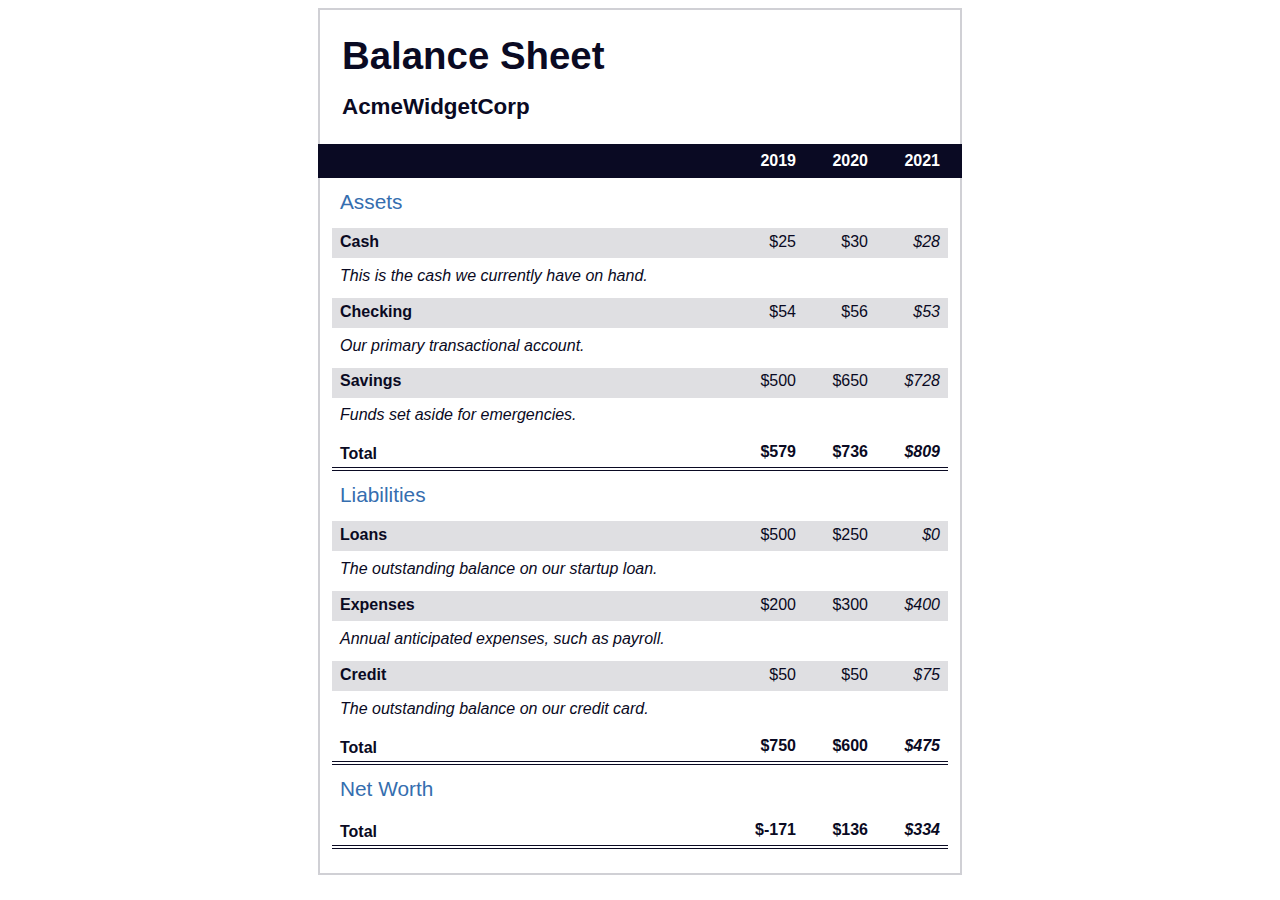
<file: Day_11/Balance_Sheet/index.html>
<!DOCTYPE html>
<html lang="en">
  <head>
    <meta charset="UTF-8">
    <meta name="viewport" content="width=device-width, initial-scale=1.0">
    <title>Balance Sheet</title>
    <link rel="stylesheet" href="./styles.css">
  </head>
  <body>
    <main>
      <section>
        <h1>
          <span class="flex">
            <span>AcmeWidgetCorp</span>
            <span>Balance Sheet</span>
          </span>
        </h1>
        <div id="years" aria-hidden="true">
          <span class="year">2019</span>
          <span class="year">2020</span>
          <span class="year">2021</span>
        </div>
        <div class="table-wrap">
          <table>
            <caption>Assets</caption>
            <thead>
              <tr>
                <td></td>
                <th><span class="sr-only year">2019</span></th>
                <th><span class="sr-only year">2020</span></th>
                <th class="current"><span class="sr-only year">2021</span></th>
              </tr>
            </thead>
            <tbody>
              <tr class="data">
                <th>Cash <span class="description">This is the cash we currently have on hand.</span></th>
                <td>$25</td>
                <td>$30</td>
                <td class="current">$28</td>
              </tr>
              <tr class="data">
                <th>Checking <span class="description">Our primary transactional account.</span></th>
                <td>$54</td>
                <td>$56</td>
                <td class="current">$53</td>
              </tr>
              <tr class="data">
                <th>Savings <span class="description">Funds set aside for emergencies.</span></th>
                <td>$500</td>
                <td>$650</td>
                <td class="current">$728</td>
              </tr>
              <tr class="total">
                <th>Total <span class="sr-only">Assets</span></th>
                <td>$579</td>
                <td>$736</td>
                <td class="current">$809</td>
              </tr>
            </tbody>
          </table>
          <table>
            <caption>Liabilities</caption>
            <thead>
              <tr>
              <td></td>
              <th><span class="sr-only">2019</span></th>
              <th><span class="sr-only">2020</span></th>
              <th><span class="sr-only">2021</span></th>
              </tr>
            </thead>
            <tbody>
              <tr class="data">
                <th>Loans <span class="description">The outstanding balance on our startup loan.</span></th>
                <td>$500</td>
                <td>$250</td>
                <td class="current">$0</td>
              </tr>
              <tr class="data">
                <th>Expenses <span class="description">Annual anticipated expenses, such as payroll.</span></th>
                <td>$200</td>
                <td>$300</td>
                <td class="current">$400</td>
              </tr>
              <tr class="data">
                <th>Credit <span class="description">The outstanding balance on our credit card.</span></th>
                <td>$50</td>
                <td>$50</td>
                <td class="current">$75</td>
              </tr>
              <tr class="total">
                <th>Total <span class="sr-only">Liabilities</span></th>
                <td>$750</td>
                <td>$600</td>
                <td class="current">$475</td>
              </tr>
            </tbody>
          </table>
          <table>
            <caption>Net Worth</caption>
            <thead>
              <tr>
              <td></td>
              <th><span class="sr-only">2019</span></th>
              <th><span class="sr-only">2020</span></th>
              <th><span class="sr-only">2021</span></th>
              </tr>
            </thead>
            <tbody>
              <tr class="total">
                <th>Total <span class="sr-only">Net Worth</span></th>
                <td>$-171</td>
                <td>$136</td>
                <td class="current">$334</td>
              </tr>
            </tbody>
          </table>
        </div>
      </section>
    </main>
  </body>
</html>
</file>
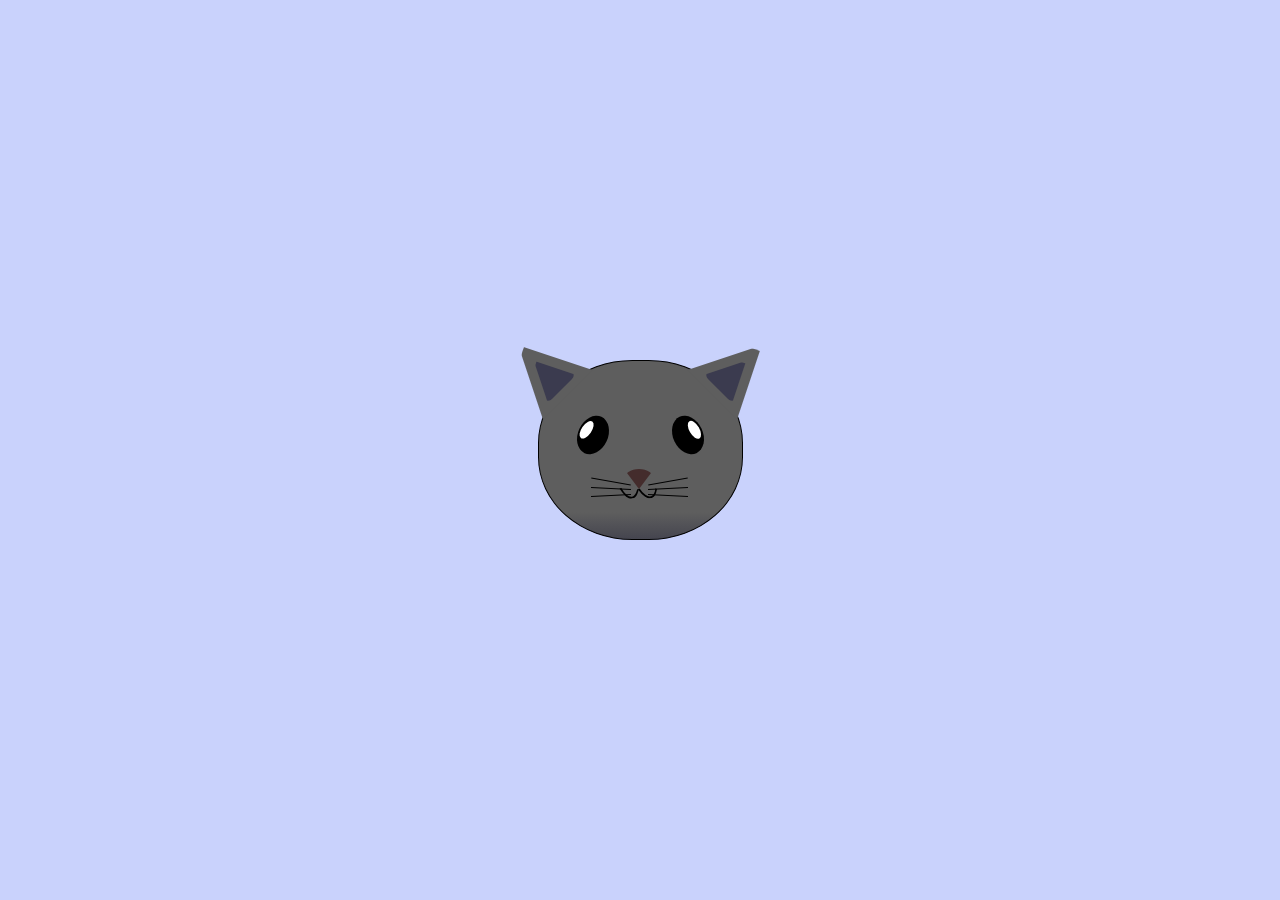
<file: Day_12/Cat_Painting/index.html>
<!DOCTYPE html>
<html lang="en">
<head>
    <meta charset="UTF-8">
    <title>fCC Cat Painting</title>
    <link rel="stylesheet" href="./styles.css">
</head>
<body>
    <main>
      <div class="cat-head">
        <div class="cat-ears">
          <div class="cat-left-ear">
            <div class="cat-left-inner-ear"></div>
          </div>
          <div class="cat-right-ear">
            <div class="cat-right-inner-ear"></div>
          </div>
        </div>

        <div class="cat-eyes">
          <div class="cat-left-eye">
            <div class="cat-left-inner-eye"></div>
          </div>
          <div class="cat-right-eye">
            <div class="cat-right-inner-eye"></div>
          </div>
        </div>
        
        <div class="cat-nose"></div>

        <div class="cat-mouth">
          <div class="cat-mouth-line-left"></div>
          <div class="cat-mouth-line-right"></div>
        </div>

        <div class="cat-whiskers">
          <div class="cat-whiskers-left">
            <div class="cat-whisker-left-top"></div>
            <div class="cat-whisker-left-middle"></div>
            <div class="cat-whisker-left-bottom"></div>
          </div>
          <div class="cat-whiskers-right">
            <div class="cat-whisker-right-top"></div>
            <div class="cat-whisker-right-middle"></div>
            <div class="cat-whisker-right-bottom"></div>
          </div>
        </div>

      </div>
    </main>
</body>
</html>
</file>
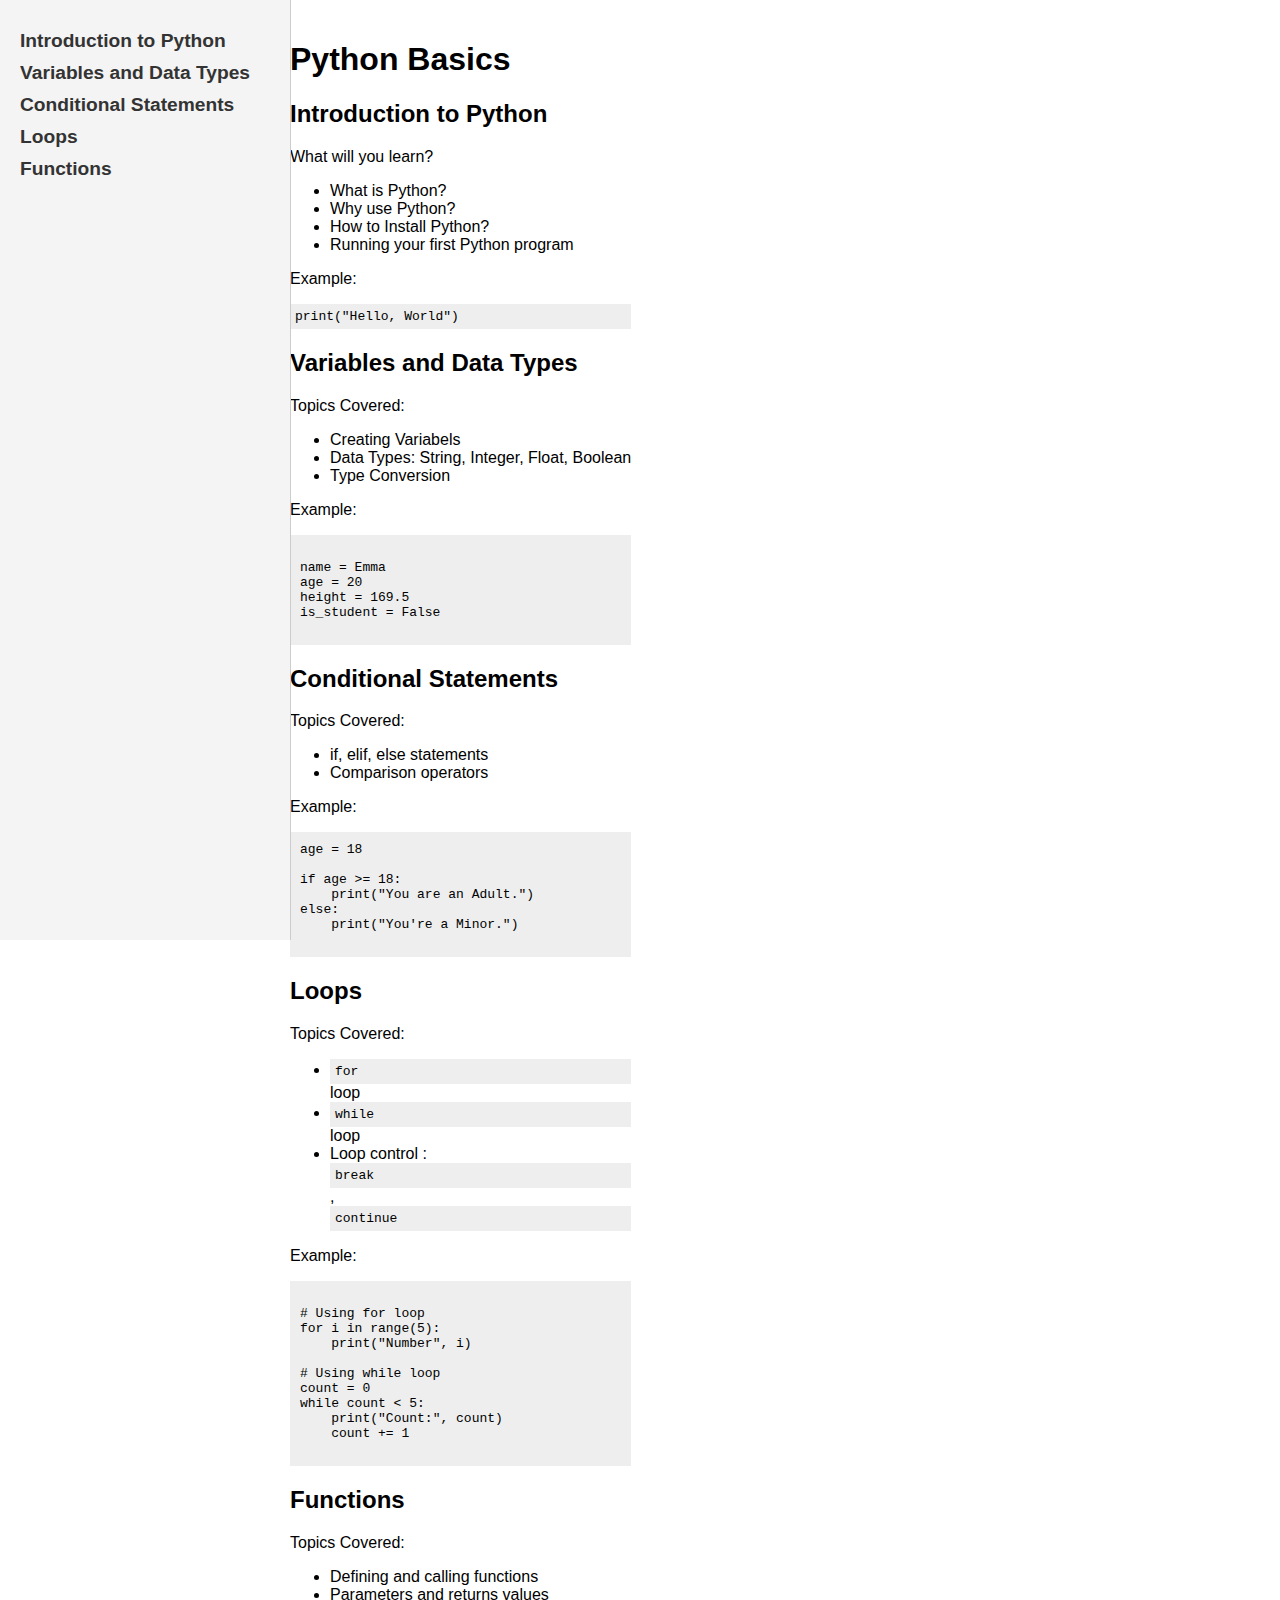
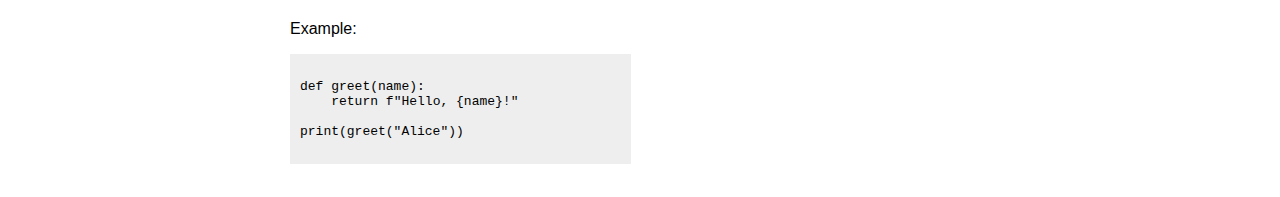
<file: Day_13/Technical_Documentation/index.html>
<!DOCTYPE html>
<html lang="en">
  <head>
    <meta charset="UTF-8">
    <title>Technical Documentation</title>
    <meta name="viewport" content="width=device-width, initial-scale=1.0">
    <link href="styles.css" rel="stylesheet">
  </head>
  <nav id="navbar">
    <header>
            <a class="nav-link" href="#Introduction_to_Python">Introduction to Python</a>
            <a class="nav-link" href="#Variables_and_Data_Types">Variables and Data Types</a>
            <a class="nav-link" href="#Conditional_Statements">Conditional Statements</a>
            <a class="nav-link" href="#Loops">Loops</a>
            <a class="nav-link" href="#Functions">Functions</a>
    </header>
  </nav>
  <body>
    <main id="main-doc">
        <h1>Python Basics</h1>
      <section class="main-section" id="Introduction_to_Python">
        <header>
            <h2>Introduction to Python</h2>
        </header>
        <p>What will you learn?</p>
        <ul>
            <li>What is Python?</li>
            <li>Why use Python?</li>
            <li>How to Install Python?</li>
            <li>Running your first Python program</li>
        </ul>
        <p>Example: </p>
        <code>print("Hello, World")</code>
      </section>
      <section class="main-section" id="Variables_and_Data_Types">
        <header>
            <h2>Variables and Data Types</h2>
        </header>
        <p>Topics Covered: </p>
        <ul>
            <li>Creating Variabels</li>
            <li>Data Types: String, Integer, Float, Boolean</li>
            <li>Type Conversion</li>
        </ul>
        <p>Example: </p>
        <pre><code>
name = Emma
age = 20
height = 169.5
is_student = False  
        </code></pre>
      </section>
      <section class="main-section" id="Conditional_Statements">
        <header>
            <h2>Conditional Statements</h2>
        </header>
        <p>Topics Covered:</p>
        <ul>
            <li>if, elif, else statements</li>
            <li>Comparison operators</li>
        </ul>
        <p>Example: </p>
        <pre><code>age = 18

if age >= 18:
    print("You are an Adult.")
else: 
    print("You're a Minor.") 
        </code></pre>
      </section>
      <section class="main-section" id="Loops">
        <header>
            <h2>Loops</h2>
        </header>
        <p>Topics Covered:</p>
        <uL>
            <li><code>for</code> loop</li>
            <li><code>while</code> loop</li>
            <li>Loop control : <code>break</code>, <code>continue</code></li>
        </uL>
        <p>Example:</p>
        <pre><code>
# Using for loop
for i in range(5):
    print("Number", i)

# Using while loop
count = 0
while count < 5:
    print("Count:", count)
    count += 1
        </code></pre>
      </section>
      <section class="main-section" id="Functions">
        <header>
            <h2>Functions</h2>
        </header>
        <p>Topics Covered:</p>
        <ul>
            <li>Defining and calling functions</li>
            <li>Parameters and returns values</li>
        </ul>
        <p>Example:</p>
        <pre><code>
def greet(name):
    return f"Hello, {name}!"

print(greet("Alice"))
        </code></pre>
      </section>
    </main>
  </body>
</html>
</file>
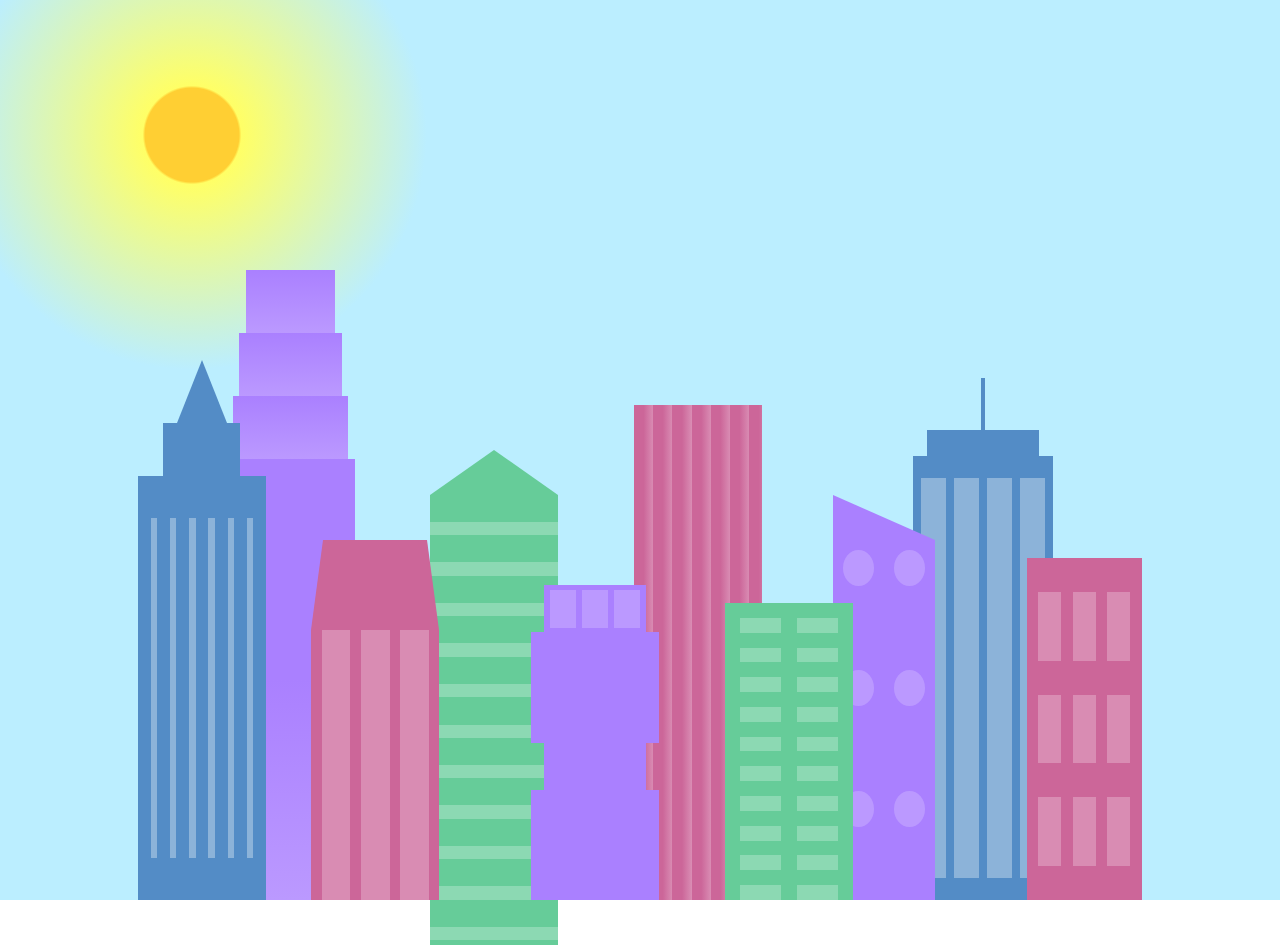
<file: Day_14/City_Skyline/index.html>
<!DOCTYPE html>
<html lang="en">    
  <head>
    <meta charset="UTF-8">
    <title>City Skyline</title>
    <link href="styles.css" rel="stylesheet" />   
  </head>

  <body>
    <div class="background-buildings sky">
      <div></div>
      <div></div>
      <div class="bb1 building-wrap">
        <div class="bb1a bb1-window"></div>
        <div class="bb1b bb1-window"></div>
        <div class="bb1c bb1-window"></div>
        <div class="bb1d"></div>
      </div>
      <div class="bb2">
        <div class="bb2a"></div>
        <div class="bb2b"></div>
      </div>
      <div class="bb3"></div>
      <div></div>
      <div class="bb4 building-wrap">
        <div class="bb4a"></div>
        <div class="bb4b"></div>
        <div class="bb4c window-wrap">
          <div class="bb4-window"></div>
          <div class="bb4-window"></div>
          <div class="bb4-window"></div>
          <div class="bb4-window"></div>
        </div>
      </div>
      <div></div>
      <div></div>
    </div>

    <div class="foreground-buildings">
      <div></div>
      <div></div>
      <div class="fb1 building-wrap">
        <div class="fb1a"></div>
        <div class="fb1b"></div>
        <div class="fb1c"></div>
      </div>
      <div class="fb2">
        <div class="fb2a"></div>
        <div class="fb2b window-wrap">
          <div class="fb2-window"></div>
          <div class="fb2-window"></div>
          <div class="fb2-window"></div>
        </div>
      </div>
      <div></div>
      <div class="fb3 building-wrap">
        <div class="fb3a window-wrap">
          <div class="fb3-window"></div>
          <div class="fb3-window"></div>
          <div class="fb3-window"></div>
        </div>
        <div class="fb3b"></div>
        <div class="fb3a"></div>
        <div class="fb3b"></div>
      </div>
      <div class="fb4">
        <div class="fb4a"></div>
        <div class="fb4b">
          <div class="fb4-window"></div>
          <div class="fb4-window"></div>
          <div class="fb4-window"></div>
          <div class="fb4-window"></div>
          <div class="fb4-window"></div>
          <div class="fb4-window"></div>
        </div>
      </div>
      <div class="fb5"></div>
      <div class="fb6"></div>
      <div></div>
      <div></div>
    </div>
  </body>
</html>
</file>
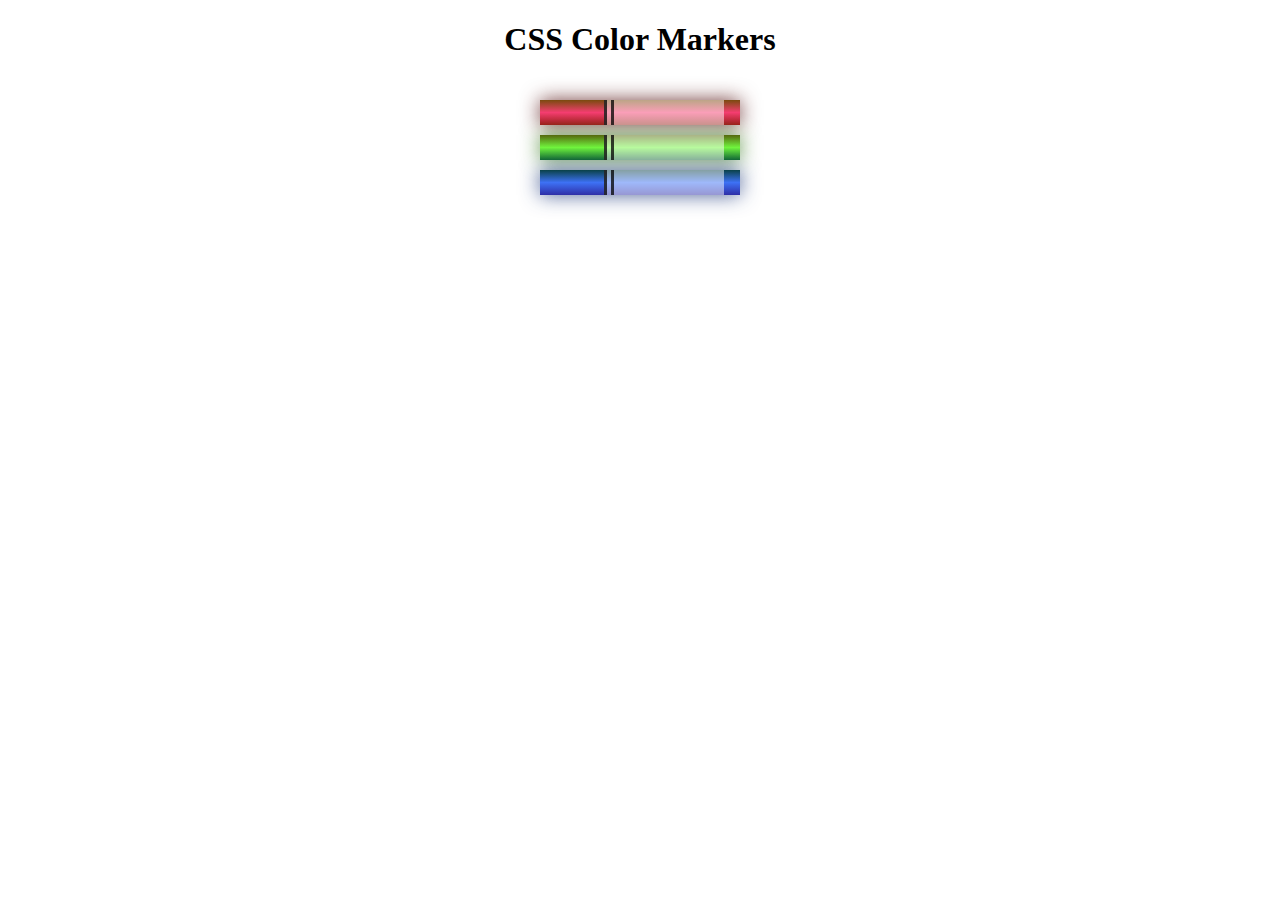
<file: Day_6/Set_of_Colored_Markers/index.html>
<!DOCTYPE html>
<html lang="en">
  <head>
    <meta charset="utf-8">
    <meta name="viewport" content="width=device-width, initial-scale=1.0">
    <title>Colored Markers</title>
    <link rel="stylesheet" href="styles.css">
  </head>
  <body>
    <h1>CSS Color Markers</h1>
    <div class="container">
      <div class="marker red">
        <div class="cap"></div>
        <div class="sleeve"></div>
      </div>
      <div class="marker green">
        <div class="cap"></div>
        <div class="sleeve"></div>
      </div>
      <div class="marker blue">
        <div class="cap"></div>
        <div class="sleeve"></div>
      </div>
    </div>
  </body>
</html>
</file>
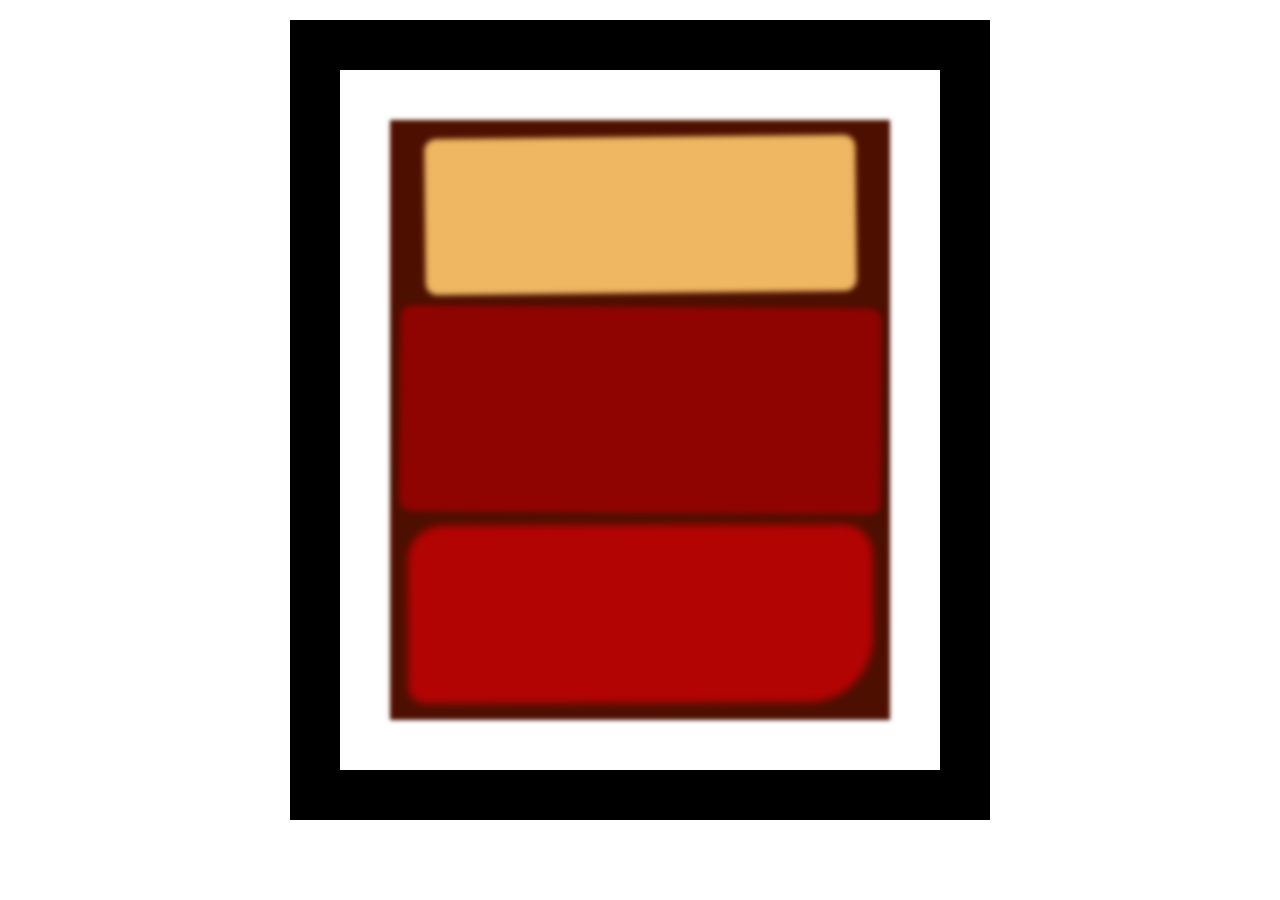
<file: Day_8/Rothko_Painting/index.html>
<!DOCTYPE html>
<html lang="en">
  <head>
    <meta charset="UTF-8">
    <title>Rothko Painting</title>
    <link href="./styles.css" rel="stylesheet">
  </head>
  <body>
    <div class="frame">
      <div class="canvas">
        <div class="one"></div>
        <div class="two"></div>
        <div class="three"></div>
      </div>
    </div>
  </body>
</html>
</file>
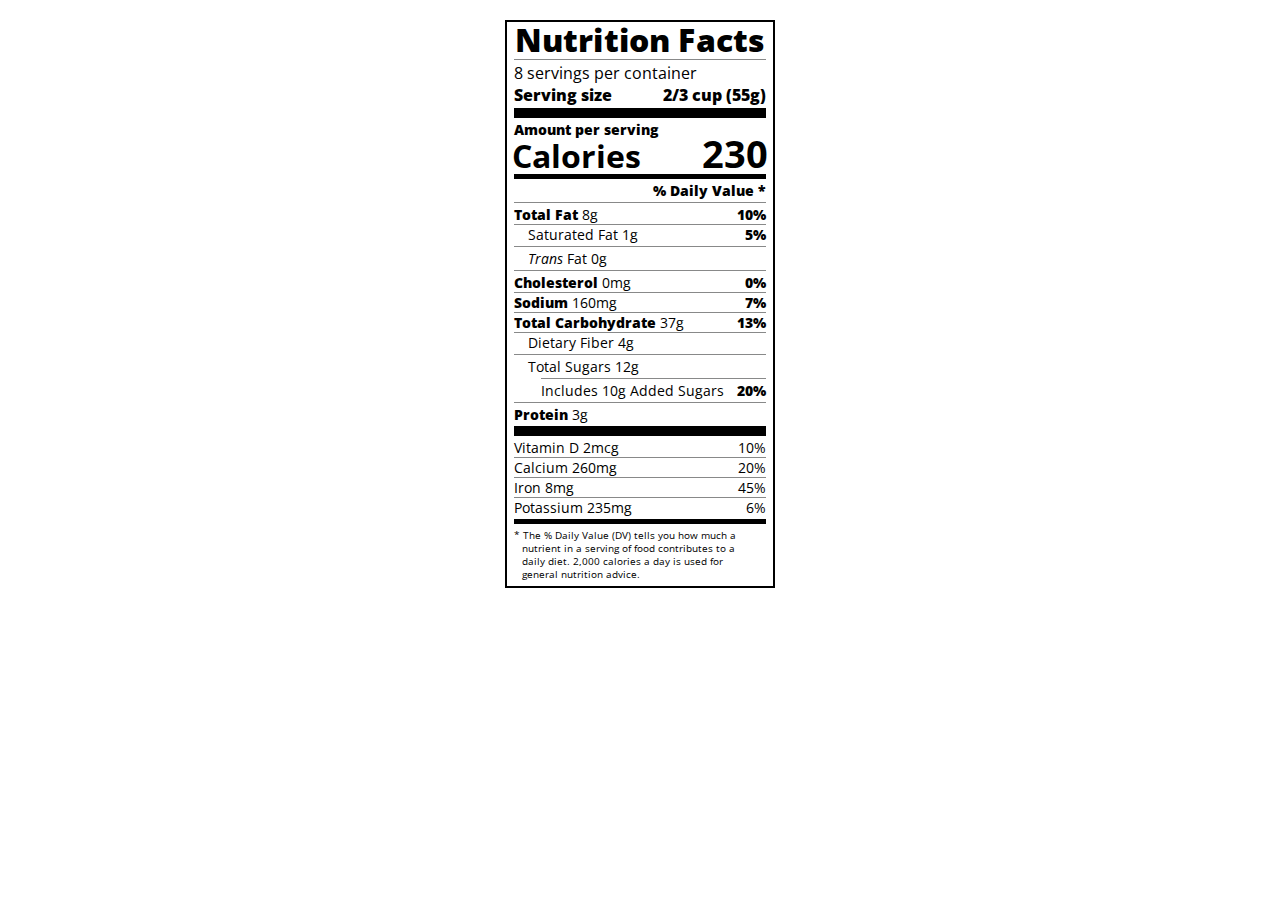
<file: Day_9/Nutrition_Label/index.html>
<!DOCTYPE html>
<html lang="en">

<head>
  <meta charset="UTF-8">
  <title>Nutrition Label</title>
  <link href="https://fonts.googleapis.com/css?family=Open+Sans:400,700,800" rel="stylesheet">
  <link href="./styles.css" rel="stylesheet">
</head>

<body>
  <div class="label">
    <header>
      <h1 class="bold">Nutrition Facts</h1>
      <div class="divider"></div>
      <p>8 servings per container</p>
      <p class="bold">Serving size <span>2/3 cup (55g)</span></p>
    </header>
    <div class="divider large"></div>
    <div class="calories-info">
      <div class="left-container">
        <h2 class="bold small-text">Amount per serving</h2>
        <p>Calories</p>
      </div>
      <span>230</span>
    </div>
    <div class="divider medium"></div>
    <div class="daily-value small-text">
      <p class="bold right no-divider">% Daily Value *</p>
      <div class="divider"></div>
      <p><span><span class="bold">Total Fat</span> 8g</span> <span class="bold">10%</span></p>
      <p class="indent no-divider">Saturated Fat 1g <span class="bold">5%</span></p>
      <div class="divider"></div>
      <p class="indent no-divider"><span><i>Trans</i> Fat 0g</span></p>
      <div class="divider"></div>
      <p><span><span class="bold">Cholesterol</span> 0mg</span> <span class="bold">0%</span></p>
      <p><span><span class="bold">Sodium</span> 160mg</span> <span class="bold">7%</span></p>
      <p><span><span class="bold">Total Carbohydrate</span> 37g</span> <span class="bold">13%</span></p>
      <p class="indent no-divider">Dietary Fiber 4g</p>
      <div class="divider"></div>
      <p class="indent no-divider">Total Sugars 12g</p>
      <div class="divider double-indent"></div>
      <p class="double-indent no-divider">Includes 10g Added Sugars <span class="bold">20%</span></p>
      <div class="divider"></div>
      <p class="no-divider"><span><span class="bold">Protein</span> 3g</span></p>
      <div class="divider large"></div>
      <p>Vitamin D 2mcg <span>10%</span></p>
      <p>Calcium 260mg <span>20%</span></p>
      <p>Iron 8mg <span>45%</span></p>
      <p class="no-divider">Potassium 235mg <span>6%</span></p>
    </div>
    <div class="divider medium"></div>
    <p class="note">* The % Daily Value (DV) tells you how much a nutrient in a serving of food contributes to a daily
      diet. 2,000 calories a day is used for general nutrition advice.</p>
  </div>
</body>
</html>
</file>
<file: Day_11/Balance_Sheet/styles.css>
span[class~="sr-only"] {
  border: 0 !important;
  clip: rect(1px, 1px, 1px, 1px) !important;
  clip-path: inset(50%) !important;
  height: 1px !important;
  width: 1px !important;
  position: absolute !important;
  overflow: hidden !important;
  white-space: nowrap !important;
  padding: 0 !important;
  margin: -1px !important;
}

html {
  box-sizing: border-box;
}

body {
  font-family: sans-serif;
  color: #0a0a23;
}

h1 {
  max-width: 37.25rem;
  margin: 0 auto;
  padding: 1.5rem 1.25rem;
}

h1 .flex {
  display: flex;
  flex-direction: column-reverse;
  gap: 1rem;
}

h1 .flex span:first-of-type {
  font-size: 0.7em;
}

h1 .flex span:last-of-type {
  font-size: 1.2em;
}

section {
  max-width: 40rem;
  margin: 0 auto;
  border: 2px solid #d0d0d5;
}

#years {
  display: flex;
  justify-content: flex-end;
  position: sticky;
  z-index: 999;
  top: 0;
  background: #0a0a23;
  color: #fff;
  padding: 0.5rem calc(1.25rem + 2px) 0.5rem 0;
  margin: 0 -2px;
}

#years span[class] {
  font-weight: bold;
  width: 4.5rem;
  text-align: right;
}

.table-wrap {
  padding: 0 0.75rem 1.5rem 0.75rem;
}

table {
  border-collapse: collapse;
  border: 0;
  width: 100%;
  position: relative;
  margin-top: 3rem;
}

table caption {
  color: #356eaf;
  font-size: 1.3em;
  font-weight: normal;
  position: absolute;
  top: -2.25rem;
  left: 0.5rem;
}

tbody td {
  width: 100vw;
  min-width: 4rem;
  max-width: 4rem;
}

tbody th {
  width: calc(100% - 12rem);
}

tr[class="total"] {
  border-bottom: 4px double #0a0a23;
  font-weight: bold;
}

tr[class="total"] th {
  text-align: left;
  padding: 0.5rem 0 0.25rem 0.5rem;
}

tr.total td {
  text-align: right;
  padding: 0 0.25rem;
}

tr.total td:nth-of-type(3) {
  padding-right: 0.5rem;
}

tr.total:hover {
  background-color: #99c9ff;
}

td.current {
  font-style: italic;
}

tr.data {
  background-image: linear-gradient(to bottom, #dfdfe2 1.845rem, white 1.845rem);
}

tr.data th {
  text-align: left;
  padding-top: 0.3rem;
  padding-left: 0.5rem;
}

tr.data th .description {
  display: block;
  font-weight: normal;
  font-style: italic;
  padding: 1rem 0 0.75rem;
  margin-right: -13.5rem;
}

tr.data td {
  vertical-align: top;
  padding: 0.3rem 0.25rem 0;
  text-align: right;
}

tr.data td:last-of-type{
  padding-right: 0.5rem;
}
</file>
<file: Day_12/Cat_Painting/styles.css>
* {
  box-sizing: border-box;
}

body {
  background-color: #c9d2fc;
}

.cat-head {
  position: absolute;
  right: 0;
  left: 0;
  top: 0;
  bottom: 0;
  margin: auto;
  background: linear-gradient(#5e5e5e 85%, #45454f 100%);
  width: 205px;
  height: 180px;
  border: 1px solid #000;
  border-radius: 46%;
}

.cat-left-ear {
  position: absolute;
  top: -26px;
  left: -31px;
  z-index: 1;
  border-top-left-radius: 90px;
  border-top-right-radius: 10px;
  transform: rotate(-45deg);
  border-left: 35px solid transparent;
  border-right: 35px solid transparent;
  border-bottom: 70px solid #5e5e5e;
}

.cat-right-ear {
  position: absolute;
  top: -26px;
  left: 163px;
  z-index: 1;
  transform: rotate(45deg);
  border-top-left-radius: 90px;
  border-top-right-radius: 10px;
  border-left: 35px solid transparent;
  border-right: 35px solid transparent;
  border-bottom: 70px solid #5e5e5e;
}

.cat-left-inner-ear {
  position: absolute;
  top: 22px;
  left: -20px;
  border-top-left-radius: 90px;
  border-top-right-radius: 10px;
  border-bottom-right-radius: 40%;
  border-bottom-left-radius: 40%;
  border-left: 20px solid transparent;
  border-right: 20px solid transparent;
  border-bottom: 40px solid #3b3b4f;
}

.cat-right-inner-ear {
  position: absolute;
  top: 22px;
  left: -20px;
  border-top-left-radius: 90px;
  border-top-right-radius: 10px;
  border-bottom-right-radius: 40%;
  border-bottom-left-radius: 40%;
  border-left: 20px solid transparent;
  border-right: 20px solid transparent;
  border-bottom: 40px solid #3b3b4f;
}

.cat-left-eye {
  position: absolute;
  top: 54px;
  left: 39px;
  border-radius: 60%;
  transform: rotate(25deg);
  width: 30px;
  height: 40px;
  background-color: #000;
}

.cat-right-eye {
  position: absolute;
  top: 54px;
  left: 134px;
  border-radius: 60%;
  transform: rotate(-25deg);
  width: 30px;
  height: 40px;
  background-color: #000;
}

.cat-left-inner-eye {
  position: absolute;
  top: 8px;
  left: 2px;
  width: 10px;
  height: 20px;
  transform: rotate(10deg);
  background-color: #fff;
  border-radius: 60%;
}

.cat-right-inner-eye {
  position: absolute;
  top: 8px;
  left: 18px;
  transform: rotate(-5deg);
  width: 10px;
  height: 20px;
  background-color: #fff;
  border-radius: 60%;
}

.cat-nose {
  position: absolute;
  top: 108px;
  left: 85px;
  border-top-left-radius: 50%;
  border-bottom-right-radius: 50%;
  border-bottom-left-radius: 50%;
  transform: rotate(180deg);
  border-left: 15px solid transparent;
  border-right: 15px solid transparent;
  border-bottom: 20px solid #442c2c;
}

.cat-mouth div {
  width: 30px;
  height: 50px;
  border: 2px solid #000;
  border-radius: 190%/190px 150px 0 0;
  border-color: black transparent transparent transparent;
}

.cat-mouth-line-left {
  position: absolute;
  top: 88px;
  left: 74px;
  transform: rotate(170deg);
}

.cat-mouth-line-right {
  position: absolute;
  top: 88px;
  left: 91px;
  transform: rotate(165deg);
}

.cat-whiskers-left div {
  width: 40px;
  height: 1px;
  background-color: #000;
}

.cat-whiskers-right div {
  width: 40px;
  height: 1px;
  background-color: #000;
}

.cat-whisker-left-top {
  position: absolute;
  top: 120px;
  left: 52px;
  transform: rotate(10deg);
}

.cat-whisker-left-middle {
  position: absolute;
  top: 127px;
  left: 52px;
  transform: rotate(3deg);
}

.cat-whisker-left-bottom {
  position: absolute;
  top: 134px;
  left: 52px;
  transform: rotate(-3deg);
}

.cat-whisker-right-top {
  position: absolute;
  top: 120px;
  left: 109px;
  transform: rotate(-10deg);
}

.cat-whisker-right-middle {
  position: absolute;
  top: 127px;
  left: 109px;
  transform: rotate(-3deg);
}

.cat-whisker-right-bottom {
  position: absolute;
  top: 134px;
  left: 109px;
  transform: rotate(3deg);
}
</file>
<file: Day_14/City_Skyline/styles.css>
:root {
  --building-color1: #aa80ff;
  --building-color2: #66cc99;
  --building-color3: #cc6699;
  --building-color4: #538cc6;
  --window-color1: #bb99ff;
  --window-color2: #8cd9b3;
  --window-color3: #d98cb3;
  --window-color4: #8cb3d9;
}

* {
  box-sizing: border-box;
}

body {
  height: 100vh;
  margin: 0;
  overflow: hidden;
}

.background-buildings, .foreground-buildings {
  width: 100%;
  height: 100%;
  display: flex;
  align-items: flex-end;
  justify-content: space-evenly;
  position: absolute;
  top: 0;
}

.building-wrap {
  display: flex;
  flex-direction: column;
  align-items: center;
}

.window-wrap {
  display: flex;
  align-items: center;
  justify-content: space-evenly;
}

.sky {
  background: radial-gradient(
      closest-corner circle at 15% 15%,
      #ffcf33,
      #ffcf33 20%,
      #ffff66 21%,
      #bbeeff 100%
    );
}

/* BACKGROUND BUILDINGS - "bb" stands for "background building" */
.bb1 {
  width: 10%;
  height: 70%;
}

.bb1a {
  width: 70%;
}
  
.bb1b {
  width: 80%;
}
  
.bb1c {
  width: 90%;
}

.bb1d {
  width: 100%;
  height: 70%;
  background: linear-gradient(
      var(--building-color1) 50%,
      var(--window-color1)
    );
}

.bb1-window {
  height: 10%;
  background: linear-gradient(
      var(--building-color1),
      var(--window-color1)
    );
}

.bb2 {
  width: 10%;
  height: 50%;
}

.bb2a {
  border-bottom: 5vh solid var(--building-color2);
  border-left: 5vw solid transparent;
  border-right: 5vw solid transparent;
}

.bb2b {
  width: 100%;
  height: 100%;
  background: repeating-linear-gradient(
      var(--building-color2),
      var(--building-color2) 6%,
      var(--window-color2) 6%,
      var(--window-color2) 9%
    );
}

.bb3 {
  width: 10%;
  height: 55%;
  background: repeating-linear-gradient(
      90deg,
      var(--building-color3),
      var(--building-color3),
      var(--window-color3) 15%
    );
}

.bb4 {
  width: 11%;
  height: 58%;
}

.bb4a {
  width: 3%;
  height: 10%;
  background-color: var(--building-color4);
}

.bb4b {
  width: 80%;
  height: 5%;
  background-color: var(--building-color4);
}
  
.bb4c {
  width: 100%;
  height: 85%;
  background-color: var(--building-color4);
}

.bb4-window {
  width: 18%;
  height: 90%;
  background-color: var(--window-color4);
}

/* FOREGROUND BUILDINGS - "fb" stands for "foreground building" */
.fb1 {
  width: 10%;
  height: 60%;
}

.fb1a {
  border-bottom: 7vh solid var(--building-color4);
  border-left: 2vw solid transparent;
  border-right: 2vw solid transparent;
}

.fb1b {
  width: 60%;
  height: 10%;
  background-color: var(--building-color4);
}
  
.fb1c {
  width: 100%;
  height: 80%;
  background: repeating-linear-gradient(
      90deg,
      var(--building-color4),
      var(--building-color4) 10%,
      transparent 10%,
      transparent 15%
    ),
    repeating-linear-gradient(
      var(--building-color4),
      var(--building-color4) 10%,
      var(--window-color4) 10%,
      var(--window-color4) 90%
    );
}

.fb2 {
  width: 10%;
  height: 40%;
}

.fb2a {
  width: 100%;
  border-bottom: 10vh solid var(--building-color3);
  border-left: 1vw solid transparent;
  border-right: 1vw solid transparent;
}

.fb2b {
  width: 100%;
  height: 75%;
  background-color: var(--building-color3);
}

.fb2-window {
  width: 22%;
  height: 100%;
  background-color: var(--window-color3);
}

.fb3 {
  width: 10%;
  height: 35%;
}
  
.fb3a {
  width: 80%;
  height: 15%;
  background-color: var(--building-color1);
}
  
.fb3b {
  width: 100%;
  height: 35%;
  background-color: var(--building-color1);
}

.fb3-window {
  width: 25%;
  height: 80%;
  background-color: var(--window-color1);
}

.fb4 {
  width: 8%;
  height: 45%;
  position: relative;
  left: 10%;
}

.fb4a {
  border-top: 5vh solid transparent;
  border-left: 8vw solid var(--building-color1);
}

.fb4b {
  width: 100%;
  height: 89%;
  background-color: var(--building-color1);
  display: flex;
  flex-wrap: wrap;
}

.fb4-window {
  width: 30%;
  height: 10%;
  border-radius: 50%;
  background-color: var(--window-color1);
  margin: 10%;
}

.fb5 {
  width: 10%;
  height: 33%;
  position: relative;
  right: 10%;
  background: repeating-linear-gradient(
      var(--building-color2),
      var(--building-color2) 5%,
      transparent 5%,
      transparent 10%
    ),
    repeating-linear-gradient(
      90deg,
      var(--building-color2),
      var(--building-color2) 12%,
      var(--window-color2) 12%,
      var(--window-color2) 44%
    );
}

.fb6 {
  width: 9%;
  height: 38%;
  background: repeating-linear-gradient(
      90deg,
      var(--building-color3),
      var(--building-color3) 10%,
      transparent 10%,
      transparent 30%
    ),
    repeating-linear-gradient(
      var(--building-color3),
      var(--building-color3) 10%,
      var(--window-color3) 10%,
      var(--window-color3) 30%
    );
}

@media (max-width: 1000px) {
  :root {
    --building-color1: #000;
    --building-color2: #000;
    --building-color3: #000;
    --building-color4: #000;
    --window-color1: #777;
    --window-color2: #777;
    --window-color3: #777;
    --window-color4: #777;
  }
  .sky {
    background: radial-gradient(
        closest-corner circle at 15% 15%,
        #ccc,
        #ccc 20%,
        #445 21%,
        #223 100%
      );
  }
}
</file>
<file: Day_6/Set_of_Colored_Markers/styles.css>
h1 {
  text-align: center;
}

.container {
  background-color: rgb(255, 255, 255);
  padding: 10px 0;
}

.marker {
  width: 200px;
  height: 25px;
  margin: 10px auto;
}

.cap {
  width: 60px;
  height: 25px;
}

.sleeve {
  width: 110px;
  height: 25px;
  background-color: rgba(255, 255, 255, 0.5);
  border-left: 10px double rgba(0, 0, 0, 0.75);
}

.cap, .sleeve {
  display: inline-block;
}

.red {
  background: linear-gradient(rgb(122, 74, 14), rgb(245, 62, 113), rgb(162, 27, 27));
  box-shadow: 0 0 20px 0 rgba(83, 14, 14, 0.8);
}

.green {
  background: linear-gradient(#55680D, #71F53E, #116C31);
  box-shadow: 0 0 20px 0 #3B7E20CC;
}

.blue {
  background: linear-gradient(hsl(186, 76%, 16%), hsl(223, 90%, 60%), hsl(240, 56%, 42%));
  box-shadow: 0 0 20px 0 hsla(223,59%,31%,0.8);
}
</file>
<file: Day_8/Rothko_Painting/styles.css>
.canvas {
  width: 500px;
  height: 600px;
  background-color: #4d0f00;
  overflow: hidden;
  filter: blur(2px);
}

.frame {
  border: 50px solid black;
  width: 500px;
  padding: 50px;
  margin: 20px auto;
}

.one {
  width: 425px;
  height: 150px;
  background-color: #efb762;
  margin: 20px auto;
  box-shadow: 0 0 3px 3px #efb762;
  border-radius: 9px;
  transform: rotate(-0.6deg);
}

.two {
  width: 475px;
  height: 200px;
  background-color: #8f0401;
  margin: 0 auto 20px;
  box-shadow: 0 0 3px 3px #8f0401;
  border-radius: 8px 10px;
  transform: rotate(0.4deg);
}

.one, .two {
  filter: blur(1px);
}

.three {
  width: 91%;
  height: 28%;
  background-color: #b20403;
  margin: auto;
  filter: blur(2px);
  box-shadow: 0 0 5px 5px #b20403;
  border-radius: 30px 25px 60px 12px;
  transform: rotate(-0.2deg);
}
</file>
<file: Day_9/Nutrition_Label/styles.css>
* {
  box-sizing: border-box;
}

html {
  font-size: 16px;
}

body {
  font-family: 'Open Sans', sans-serif;
}

.label {
  border: 2px solid black;
  width: 270px;
  margin: 20px auto;
  padding: 0 7px;
}

header h1 {
  text-align: center;
  margin: -4px 0;
  letter-spacing: 0.15px
}

p {
  margin: 0;
  display: flex;
  justify-content: space-between;
}

.divider {
  border-bottom: 1px solid #888989;
  margin: 2px 0;
}

.bold {
  font-weight: 800;
}

.large {
  height: 10px;
}

.large, .medium {
  background-color: black;
  border: 0;
}

.medium {
  height: 5px;
}

.small-text {
  font-size: 0.85rem;
}


.calories-info {
  display: flex;
  justify-content: space-between;
  align-items: flex-end;
}

.calories-info h2 {
  margin: 0;
}

.left-container p {
  margin: -5px -2px;
  font-size: 2em;
  font-weight: 700;
}

.calories-info span {
  margin: -7px -2px;
  font-size: 2.4em;
  font-weight: 700;
}

.right {
  justify-content: flex-end;
}

.indent {
  margin-left: 1em;
}

.double-indent {
  margin-left: 2em;
}

.daily-value p:not(.no-divider) {
  border-bottom: 1px solid #888989;
}

.note {
  font-size: 0.6rem;
  margin: 5px 0;
  padding: 0 8px;
  text-indent: -8px
}
</file>
<file: Day_13/Technical_Documentation/styles.css>
/* Base Reset & Typography */
body {
  font-family: Arial, sans-serif;
  margin: 0;
  padding: 0;
  display: flex;
}

/* Navbar Styling */
#navbar {
  position: fixed;
  top: 0;
  left: 0;
  width: 250px;
  height: 100vh;
  background-color: #f4f4f4;
  border-right: 1px solid #ccc;
  padding: 20px;
  overflow-y: auto;
}

#navbar header {
  font-size: 1.2rem;
  font-weight: bold;
  margin-bottom: 20px;
}

.nav-link {
  display: block;
  margin: 10px 0;
  color: #333;
  text-decoration: none;
}

.nav-link:hover {
  text-decoration: underline;
}

/* Main Content Area */
#main-doc {
  margin-left: 270px; /* leave space for the navbar */
  padding: 20px;
}

/* Code & Pre Formatting */
code, pre {
  background-color: #eee;
  padding: 5px;
  display: block;
  white-space: pre-wrap;
}

/* ✅ Media Query for Smaller Screens */
@media (max-width: 768px) {
  body {
    flex-direction: column;
  }

  #navbar {
    position: relative;
    width: 100%;
    height: auto;
    border-right: none;
    border-bottom: 1px solid #ccc;
  }

  #main-doc {
    margin-left: 0;
  }
}
</file>
